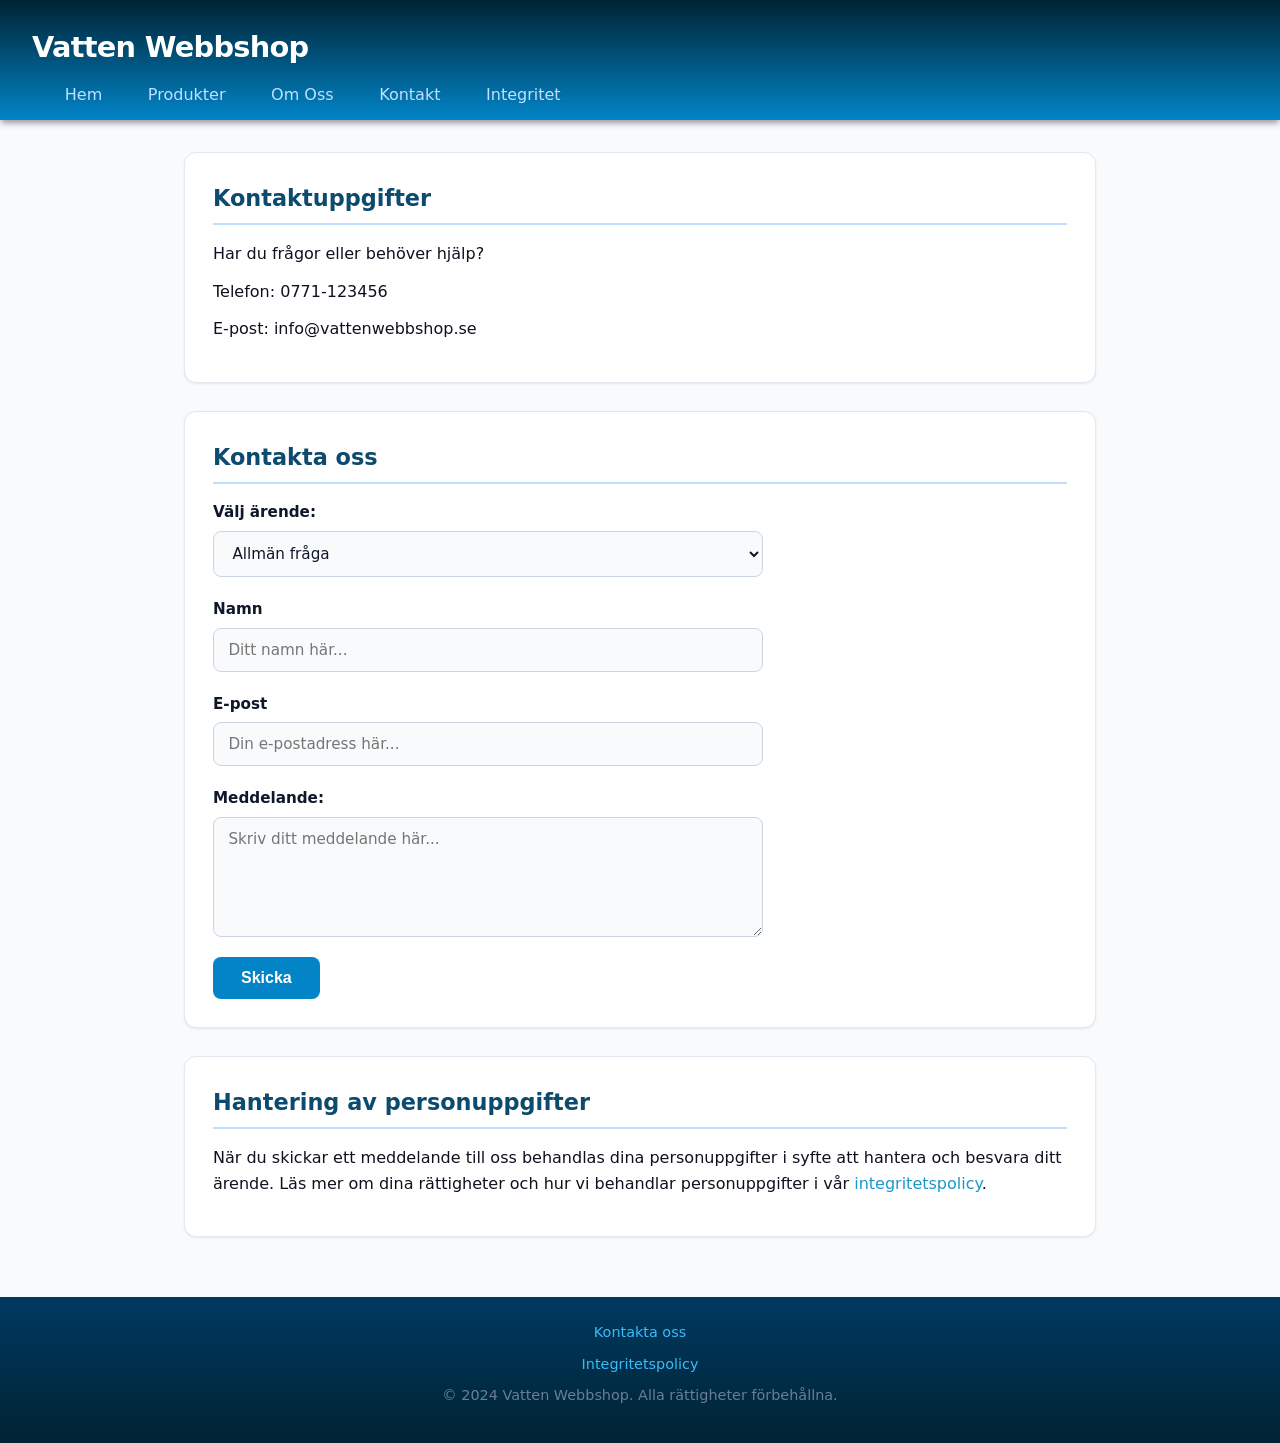
<file: html/contact.html>
<!DOCTYPE html>
<html lang="sv">
<head>
    <meta charset="UTF-8">
    <meta name="viewport" content="width=device-width, initial-scale=1.0">
    <title>Kontakt - Vatten Webbshop</title>
    <link rel="stylesheet" href="../css/style.css">
    <script src="../js/app.js"></script>

</head>
<body>
    <header>
        <h1>Vatten Webbshop</h1>
        <nav>
            <ul>
                <li><a href="../index.html">Hem</a></li>
                <li><a href="products.html">Produkter</a></li>
                <li><a href="about.html">Om Oss</a></li>
                <li><a href="contact.html">Kontakt</a></li>
                <li><a href="privacy.html">Integritet</a></li>
            </ul>
        </nav>
    </header>

    <main>
        <section>
            <h2>Kontaktuppgifter</h2>
            <p>Har du frågor eller behöver hjälp?</p>
            <p>Telefon: 0771-123456</p>
            <p>E-post: info@vattenwebbshop.se</p>
        </section>

        <section>
            <h2>Kontakta oss</h2>
            <form action="#" method="post">
                <div>
                    <label for="subject">Välj ärende:</label>
                    <select id="subject" name="subject">
                        <option value="allmant">Allmän fråga</option>
                        <option value="bestallning">Beställning & Leverans</option>
                        <option value="support">Support & Reklamation</option>
                    </select>
                </div>
                <div>
                    <label for="name">Namn</label>
                    <input type="text" id="name" name="name" placeholder="Ditt namn här..." required autocomplete="name">
                </div>
                <div>
                    <label for="email">E-post</label>
                    <input type="email" id="email" name="email" placeholder="Din e-postadress här..." required autocomplete="email">
                </div>
                <div>
                    <label for="message">Meddelande:</label>
                    <textarea id="message" name="message" rows="5" placeholder="Skriv ditt meddelande här..." required></textarea>
                </div>
                <button type="submit">Skicka</button>
            </form>
        </section>

        <section>
            <h2>Hantering av personuppgifter</h2>
            <p>
                När du skickar ett meddelande till oss behandlas dina personuppgifter i syfte att hantera och besvara ditt ärende. Läs mer om dina rättigheter och hur vi behandlar personuppgifter i vår <a href="privacy.html">integritetspolicy</a>.
            </p>
        </section>
    </main>

    <footer>
        <a href="contact.html">Kontakta oss</a>
        <a href="privacy.html">Integritetspolicy</a>
        <p>© 2024 Vatten Webbshop. Alla rättigheter förbehållna.</p>
    </footer>
</body>
</html>
</file>
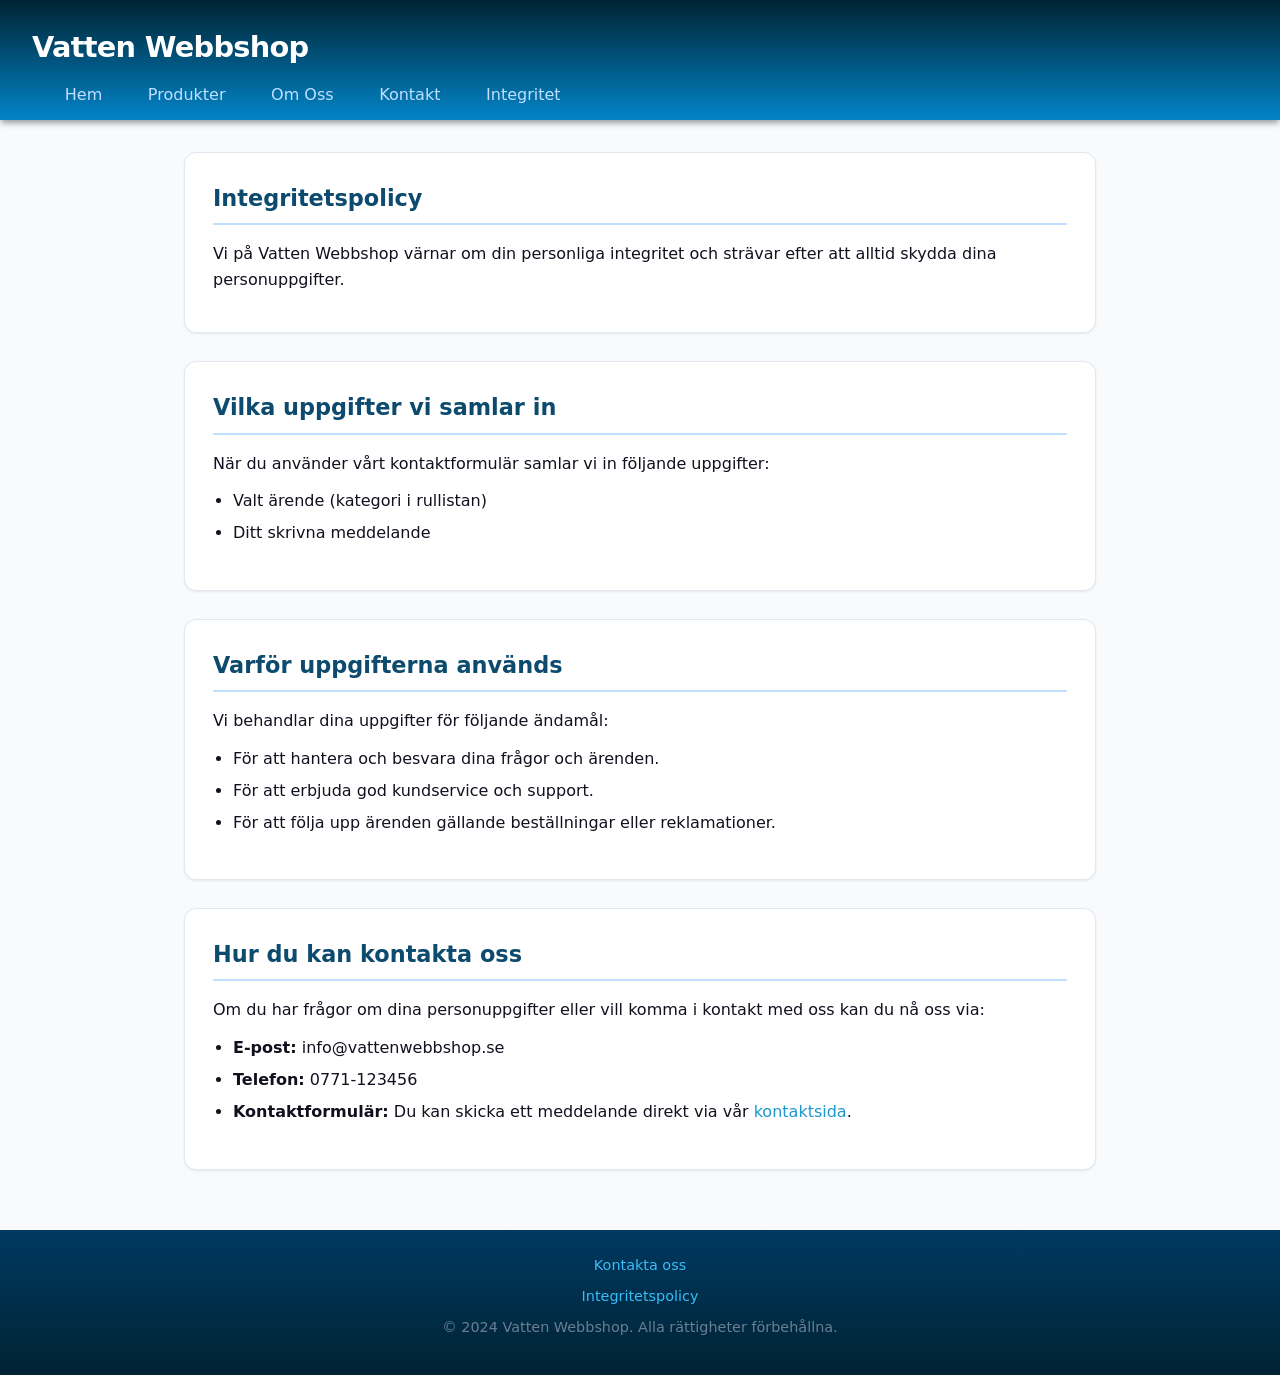
<file: html/privacy.html>
<!DOCTYPE html>
<html lang="sv">
<head>
    <meta charset="UTF-8">
    <meta name="viewport" content="width=device-width, initial-scale=1.0">
    <title>Integritetspolicy - Vatten Webbshop</title>
    <link rel="stylesheet" href="../css/style.css">
    <script src="../js/app.js"></script>
</head>
<body>
    <header>
        <h1>Vatten Webbshop</h1>
        <nav>
            <ul>
                <li><a href="../index.html">Hem</a></li>
                <li><a href="products.html">Produkter</a></li>
                <li><a href="about.html">Om Oss</a></li>
                <li><a href="contact.html">Kontakt</a></li>
                <li><a href="privacy.html">Integritet</a></li>
            </ul>
        </nav>
    </header>

    <main>
        <section>
            <h2>Integritetspolicy</h2>
            <p>Vi på Vatten Webbshop värnar om din personliga integritet och strävar efter att alltid skydda dina personuppgifter.</p>
        </section>

        <section>
            <h2>Vilka uppgifter vi samlar in</h2>
            <p>När du använder vårt kontaktformulär samlar vi in följande uppgifter:</p>
            <ul>
                <li>Valt ärende (kategori i rullistan)</li>
                <li>Ditt skrivna meddelande</li>
            </ul>
        </section>

        <section>
            <h2>Varför uppgifterna används</h2>
            <p>Vi behandlar dina uppgifter för följande ändamål:</p>
            <ul>
                <li>För att hantera och besvara dina frågor och ärenden.</li>
                <li>För att erbjuda god kundservice och support.</li>
                <li>För att följa upp ärenden gällande beställningar eller reklamationer.</li>
            </ul>
        </section>

        <section>
            <h2>Hur du kan kontakta oss</h2>
            <p>Om du har frågor om dina personuppgifter eller vill komma i kontakt med oss kan du nå oss via:</p>
            <ul>
                <li><strong>E-post:</strong> info@vattenwebbshop.se</li>
                <li><strong>Telefon:</strong> 0771-123456</li>
                <li><strong>Kontaktformulär:</strong> Du kan skicka ett meddelande direkt via vår <a href="contact.html">kontaktsida</a>.</li>
            </ul>
        </section>
    </main>

    <footer>
        <a href="contact.html">Kontakta oss</a>
        <a href="privacy.html">Integritetspolicy</a>
        <p>© 2024 Vatten Webbshop. Alla rättigheter förbehållna.</p>
    </footer>
</body>
</html>
</file>
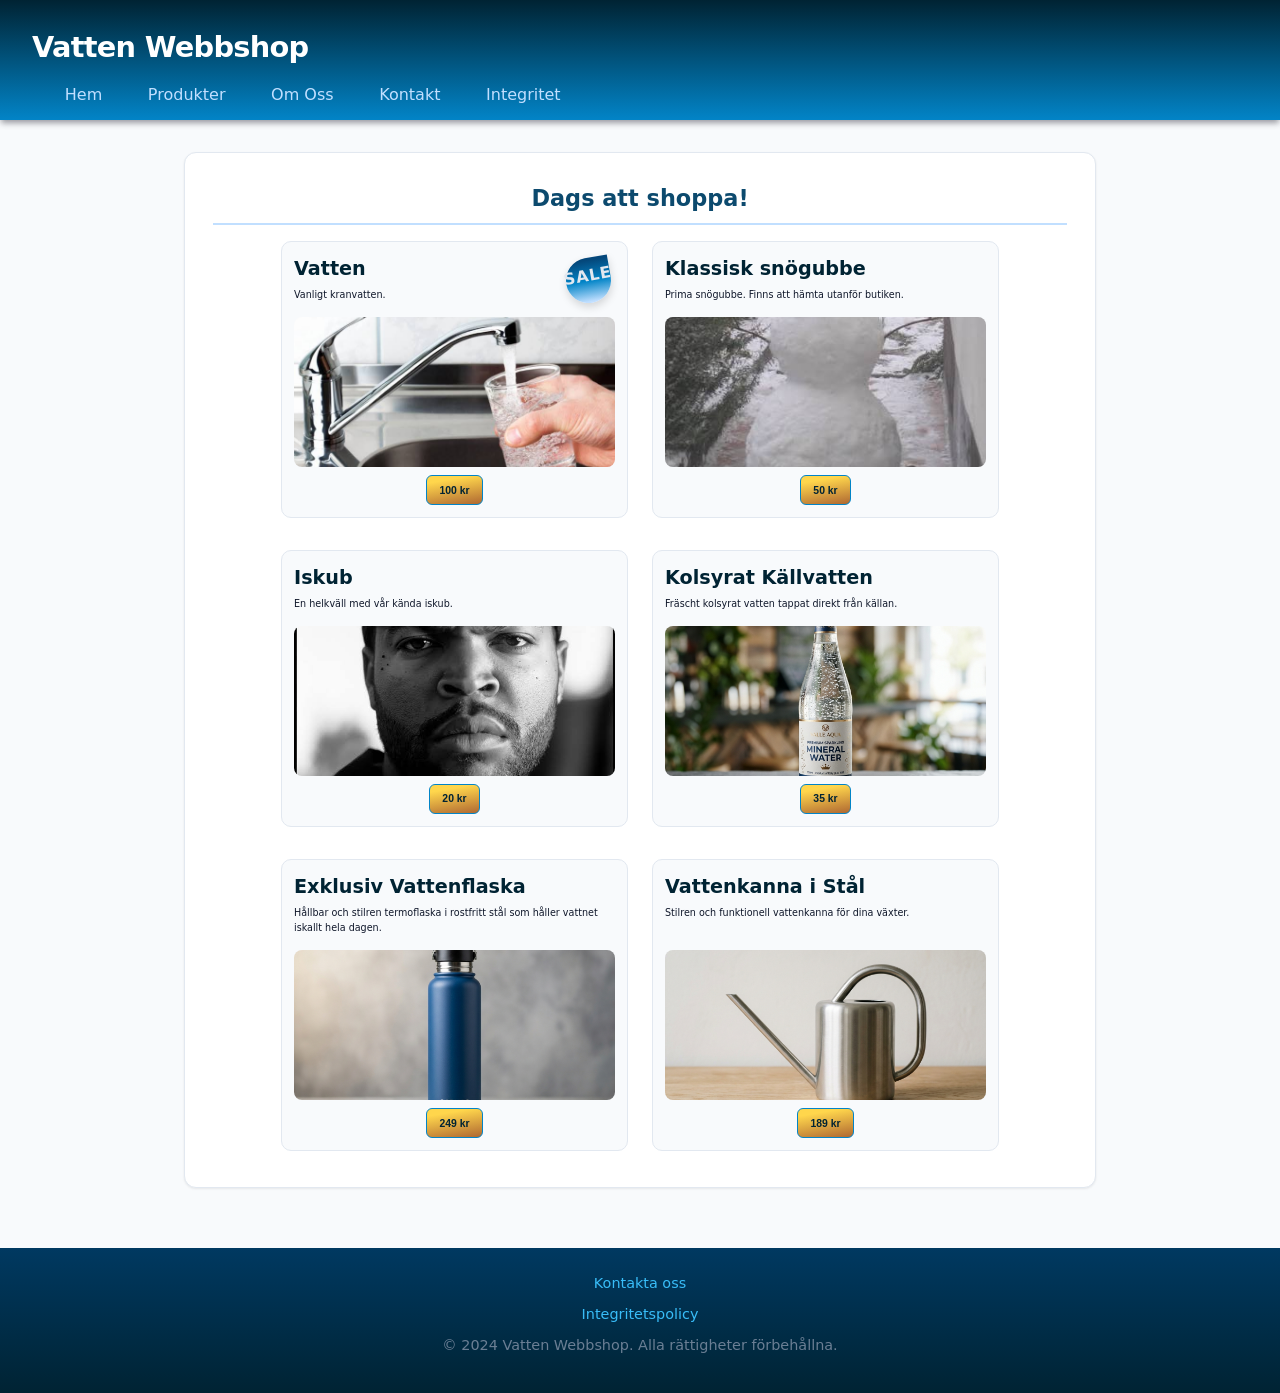
<file: html/products.html>
<!DOCTYPE html>
<html lang="sv">
<head>
    <meta charset="UTF-8">
    <meta name="viewport" content="width=device-width, initial-scale=1.0">
    <title>Produkter - Vatten Webbshop</title>
    <link rel="stylesheet" href="../css/style.css">
    <script src="../js/app.js" defer></script>
</head>
<body>
    <header>
        <h1>Vatten Webbshop</h1>
        <nav>
            <ul>
                <li><a href="../index.html">Hem</a></li>
                <li><a href="products.html">Produkter</a></li>
                <li><a href="about.html">Om Oss</a></li>
                <li><a href="contact.html">Kontakt</a></li>
                <li><a href="privacy.html">Integritet</a></li>
            </ul>
        </nav>
    </header>

    <main>
        <section>
            <h2 id="product-slogan">Dags att shoppa!</h2>
            <div class="product-grid">
            <article>
                <h3>Vatten</h3>
                <p>Vanligt kranvatten.</p>
                <img src="../pictures/tapwater.jpg" alt="Ett glas vatten">
            <button class="price">100 kr</button>
                <span class="badge">SALE</span>
            </article>
            <article>
                <h3>Klassisk snögubbe</h3>
                <p>Prima snögubbe. Finns att hämta utanför butiken.</p>
                <img src="../pictures/snowgubb.jpg" alt="En snögubbe">
                <button class="price">50 kr</button>
            </article>
            <article>
                <h3>Iskub</h3>
                <p>En helkväll med vår kända iskub.</p>
                <img src="../pictures/icecube.jpg" alt="Icecube rappare">
                <button class="price">20 kr</button>
            </article>
            <article>
                <h3>Kolsyrat Källvatten</h3>
                <p>Fräscht kolsyrat vatten tappat direkt från källan.</p>
                <img src="../pictures/sparkling_water.jpg" alt="Kolsyrat Källvatten">
                <button class="price">35 kr</button>
            </article>
            <article>
                <h3>Exklusiv Vattenflaska</h3>
                <p>Hållbar och stilren termoflaska i rostfritt stål som håller vattnet iskallt hela dagen.</p>
                <img src="../pictures/water_bottle.jpg" alt="Vattenflaska i stål">
                <button class="price">249 kr</button>
            </article>
            <article>
                <h3>Vattenkanna i Stål</h3>
                <p>Stilren och funktionell vattenkanna för dina växter.</p>
                <img src="../pictures/watering_can.jpg" alt="Vattenkanna i stål">
                <button class="price">189 kr</button>
            </article>
            </div>
        </section>
    </main>

    <footer>
        <a href="contact.html">Kontakta oss</a>
        <a href="privacy.html">Integritetspolicy</a>
        <p>© 2024 Vatten Webbshop. Alla rättigheter förbehållna.</p>
    </footer>
</body>
</html>
</file>
<file: css/style.css>
/* ==========================================================================
   1. CSS-variabler & Design-tokens
   ========================================================================== */
:root {
    --primary: #0284c7;
    --secondary: #003961;
    --secondary-lighter: #04477a;
    --primary-dark: #002333;
    --primary-light: #c1dfff;
    --text-main: #10111e;
    --text-muted: rgb(151 162 182 / 0.7);
    --text-dark: #0f172a;
    --bg-page: #f8fafc;
    --bg-card: #ffffff;
    --border-color: #e2e8f0;
    --border-input: #cbd5e1;
    --gold: #ffd64c;
    --gold-dark: #af6832;
    --radius-sm: 6px;
    --radius-md: 8px;
    --radius-lg: 12px;
    --shadow-sm: 0 1px 3px rgba(0, 0, 0, 0.05), 0 1px 2px rgba(0, 0, 0, 0.03);
    --shadow-md: 0 4px 6px -1px rgba(38, 37, 50, 0.455);
    --shadow-hover: 0 4px 12px rgba(0, 0, 0, 0.05);
}

/* ==========================================================================
   2. Reset & Grundinställningar
   ========================================================================== */
* {
    box-sizing: border-box;
    margin: 0;
    padding: 0;
}

body {
    font-family: "Segoe UI",
    system-ui,
    -apple-system,
    BlinkMacSystemFont,
    Roboto,
    sans-serif;
    background-color: var(--bg-page);
    color: var(--text-main);
    line-height: 1.6;
    display: flex;
    flex-direction: column;
    min-height: 100vh;
}

/* ==========================================================================
   3. Header & Navigation
   ========================================================================== */
header {
    background: linear-gradient(to top, var(--primary) 0%, var(--primary-dark) 100%);
    color: #ffffff;
    padding: 1.5rem 2rem;
    box-shadow: var(--shadow-md);
    height: 120px;
    position: sticky;
    top: 0;
    z-index: 1000;
    transition: transform 0.35s ease-in-out;
}

header.header-hidden {
    transform: translateY(-100%);
}

header h1 {
    font-size: 1.8rem;
    font-weight: 700;
    margin-bottom: 0.75rem;
    letter-spacing: -0.025em;
}

nav ul {
    list-style: none;
    display: flex;
    gap: 1.25rem;
    flex-wrap: wrap;
}

nav a {
    color: var(--primary-light);
    text-decoration: none;
    font-weight: 500;
    padding: 0.4rem 0.8rem;
    border-radius: var(--radius-sm);
    transition: background-color 0.2s ease,
    color 0.2s ease;
}

nav a:hover {
    background-color: rgba(255, 255, 255, 0.2);
    color: #ffffff;
}

/* ==========================================================================
   4. Huvudinnehåll & Typografi
   ========================================================================== */
main {
    max-width: 960px;
    width: 100%;
    margin: 2rem auto;
    padding: 0 1.5rem;
    flex: 1;
}

section {
    background: var(--bg-card);
    padding: 1.75rem;
    border-radius: var(--radius-lg);
    box-shadow: var(--shadow-sm);
    margin-bottom: 1.75rem;
    border: 1px solid var(--border-color);
}

h2 {
    color: #0c4a6e;
    font-size: 1.4rem;
    margin-bottom: 1rem;
    border-bottom: 2px solid var(--primary-light);
    padding-bottom: 0.4rem;
}

h3 {
    color: var(--primary-dark);
    font-size: 1.15rem;
    margin-bottom: 0.5rem;
}

p {
    margin-bottom: 0.75rem;
    color: var(--text-main);
}

ul {
    margin-left: 1.25rem;
    margin-bottom: 1rem;
}

li {
    margin-bottom: 0.4rem;
}

img {
    max-width: 100%;
    height: auto;
    border-radius: var(--radius-md);
    margin-top: 0.5rem;
}

video {
    max-width: 100%;
    height: 500px;
    border-radius: var(--radius-md);
    margin-top: 0.5rem;
}

/* Länkar i brödtext/main */
main a {
    color: #1c97cb;
    text-decoration: none;
    transition: color 0.2s ease;
}

main a:hover,
main a:focus {
    color: #c76e02;
    text-decoration: underline;
}

/* ==========================================================================
   5. Produktkort (Gemensam styling)
   ========================================================================== */
#product-slogan {
    display: flex;
    justify-content: center;
}

.badge {
    position: absolute;
    top: 1rem;
    right: 1rem;
    background: linear-gradient(var(--secondary-lighter) 5%, var(--primary), var(--primary-light) 97%);
    color: var(--border-color);
    padding: 5px;
    font-weight: bold;
    letter-spacing: 0.05em;
    width: 45px;
    height: 45px;
    display: flex;
    border-radius: 100% 0% 100% 100% / 100% 100%;
    justify-content: center;
    transform: rotate(-10deg);
    box-shadow: 0 4px 8px rgba(0, 0, 0, 0.15);
    z-index: 10;
}

/* Gemensam kortstil för både produktsidan och startsidans utvalda produkter */
.product-grid article,
.featured-product {
    background: var(--bg-page);
    display: flex;
    flex-direction: column;
    border: 1px solid var(--border-color);
    border-radius: 10px;
    padding: 0.75rem;
    margin-bottom: 0.5rem;
    transition: transform 0.2s ease,
    box-shadow 0.2s ease;
    position: relative;
    box-sizing: border-box;
}

.product-grid article:hover,
.featured-product:hover {
    transform: translateY(-2px);
    box-shadow: var(--shadow-hover);
}

.product-grid article img,
.featured-product img {
    width: 100%;
    height: 150px;
    margin-top: auto;
    border-radius: var(--radius-md);
    object-fit: cover;
}

.product-grid article p,
.featured-product p {
    margin-bottom: 0.9rem;
    font-weight: 500;
    font-size: 0.6rem;
    color: var(--text-dark);
}

.product-grid article h3,
.featured-product h3 {
    font-size: 1.2rem;
    margin-bottom: 0.15rem;
    color: var(--primary-dark);
}

.product-grid article .price,
.featured-product .price {
    display: inline-flex;
    justify-content: center;
    align-items: center;
    text-align: center;
    position: relative;
    overflow: hidden;
    background: linear-gradient(170deg, var(--gold) 20%, var(--gold-dark) 100%);
    color: var(--primary-dark);
    font-size: 0.65rem;
    font-weight: 700;
    border: 1px solid var(--primary);
    border-radius: var(--radius-sm);
    width: fit-content;
    padding: 0.7rem 0.75rem;
    margin: 0.5rem auto 0 auto;
    height: 30px;
}

/* Det osynliga ljusbandet */
.product-grid article .price::after,
.featured-product .price::after {
    content: "";
    position: absolute;
    top: 0;
    left: -100%;
    width: 60%;
    height: 100%;
    background: linear-gradient(
            120deg,
            transparent 0%,
            rgba(255, 255, 255, 0.75) 50%,
            transparent 100%
    );
    transform: skewX(-20deg);
    pointer-events: none;
    transition: left 0s;
}

/* Ljuset sveper över prislappen vid hover */
.product-grid article .price:hover::after,
.product-grid article:hover .price::after,
.featured-product .price:hover::after,
.featured-product:hover .price::after {
    left: 150%;
    transition: left 0.6s ease-in-out;
}

.product-grid .price:active,
.featured-product .price:active {
    background: var(--gold-dark);
}

.toast {
    position: fixed;
    bottom: 20px;
    right: 20px;
    background: linear-gradient(to right, var(--gold) 20%, var(--gold-dark) 100%);
    color: var(--primary-dark);
    padding: 0.75rem;
    border: 3px solid #6c4e28;
    border-radius: var(--radius-md);
    box-shadow: var(--shadow-md);
    z-index: 2000;
    font-weight: 500;
    opacity: 0;
    transition: opacity 0.2s ease-in;
}
.toast.show {
    opacity: 1;
    right: 20px;
    transition: opacity 0.2s ease-out;
}
/* ==========================================================================
   5.1. Produktsidan layout
   ========================================================================== */
.product-grid {
    display: flex;
    justify-content: center;
    flex-wrap: wrap;
    gap: 1.5rem;
}

.product-grid article {
    flex: 0 0 calc((100% - 10rem) / 2);
    width: 450px;
    max-width: 100%;
}

/* ==========================================================================
   6. Utvalda produkter (Startsida)
   ========================================================================== */
.featured-products {
    display: flex;
    flex-wrap: wrap;
}

.featured-product {
    width: 33.333%;
}

/* ==========================================================================
   7. Formulär (Contact)
   ========================================================================== */
form {
    display: flex;
    flex-direction: column;
    gap: 1.25rem;
    max-width: 550px;
}

form div {
    display: flex;
    flex-direction: column;
    gap: 0.4rem;
}

label {
    font-weight: 600;
    font-size: 0.95rem;
    color: var(--text-dark);
}

select,
textarea,
input[type="text"],
input[type="email"] {
    width: 100%;
    padding: 0.75rem 0.9rem;
    font-size: 0.95rem;
    font-family: inherit;
    color: var(--text-dark);
    background-color: var(--bg-page);
    border: 1px solid var(--border-input);
    border-radius: var(--radius-md);
    transition: border-color 0.2s ease,
    box-shadow 0.2s ease;
}

select:focus,
textarea:focus,
input[type="text"]:focus,
input[type="email"]:focus {
    outline: none;
    border-color: var(--primary);
    box-shadow: 0 0 0 3px rgba(2, 132, 199, 0.15);
    background-color: #ffffff;
}

textarea {
    resize: vertical;
    min-height: 120px;
}

button[type="submit"],
input[type="submit"] {
    align-self: flex-start;
    background-color: var(--primary);
    color: #ffffff;
    font-size: 1rem;
    font-weight: 600;
    padding: 0.75rem 1.75rem;
    border: none;
    border-radius: var(--radius-md);
    cursor: pointer;
    transition: background-color 0.2s ease,
    transform 0.1s ease;
}

button[type="submit"]:hover,
input[type="submit"]:hover {
    background-color: var(--primary-dark);
}

button[type="submit"]:active,
input[type="submit"]:active {
    transform: scale(0.98);
}

/* ==========================================================================
   8. Footer
   ========================================================================== */
footer {
    background: linear-gradient(to bottom, var(--secondary) 0%, var(--primary-dark) 100%);
    text-align: center;
    padding: 1.5rem;
    margin-top: auto;
    font-size: 0.9rem;
    display: flex;
    flex-direction: column;
    align-items: center;
    gap: 0.5rem;
}

footer p {
    color: var(--text-muted);
}

footer a {
    color: #38bdf8;
    text-decoration: none;
}

footer a:hover {
    text-decoration: underline;
}

/* ==========================================================================
   9. Responsivitet (Media Queries)
   ========================================================================== */
/* Surfplatta (max 900px) -> 2 produkter per rad (50%) */
@media (max-width: 900px) {
    .featured-product {
        width: 50%;
    }
}

/* Mobil (max 600px) -> 1 produkt per rad (100%) */
@media (max-width: 600px) {
    .featured-product {
        width: 100%;
    }
}
</file>
